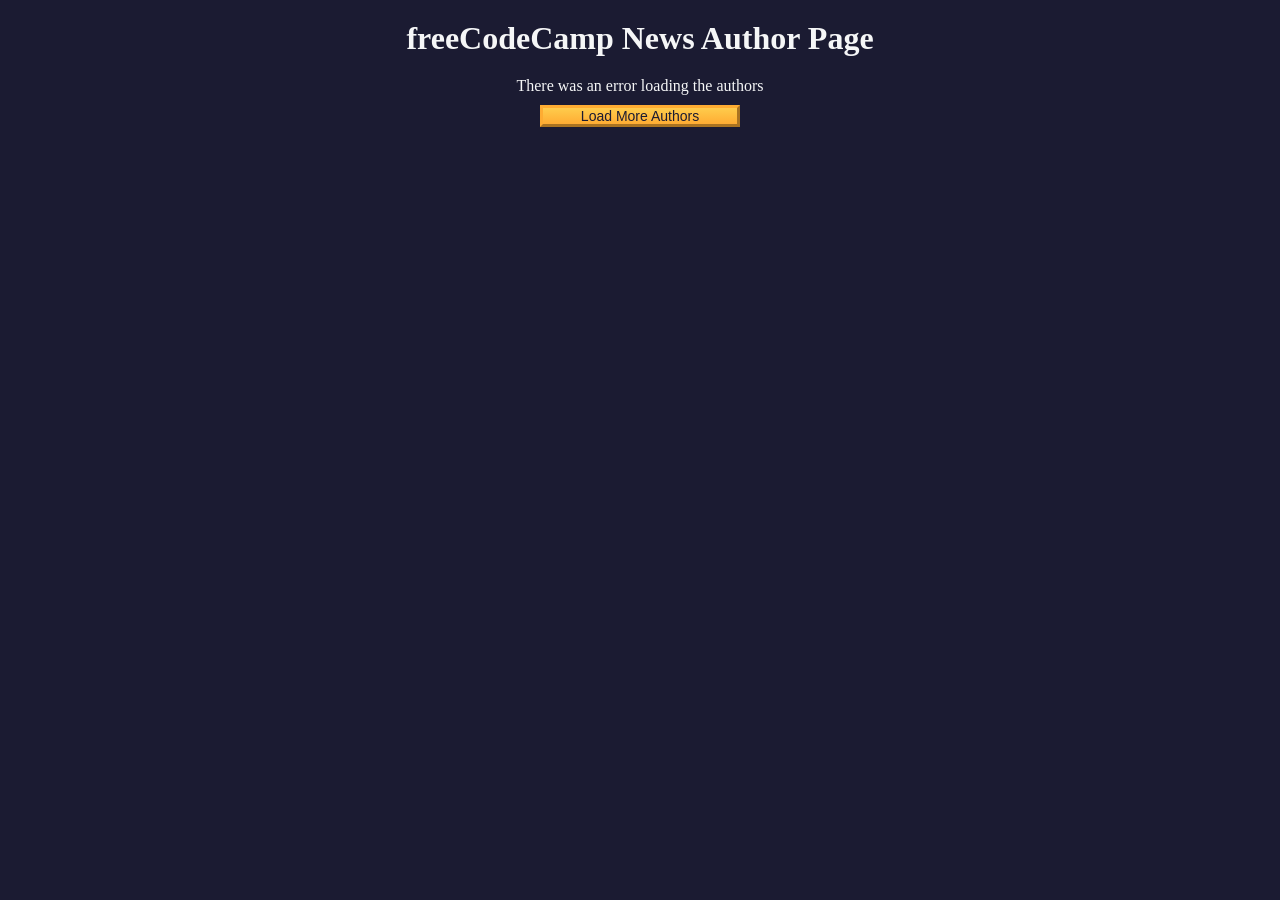
<file: asynchronous/author_page/index.html>
<!DOCTYPE html>
<html lang="en">
  <head>
    <meta charset="UTF-8" />
    <meta http-equiv="X-UA-Compatible" content="IE=edge" />
    <meta name="viewport" content="width=device-width, initial-scale=1.0" />
    <title>freeCodeCamp News Author Page</title>
    <link rel="stylesheet" href="./styles.css" />
  </head>
  <body>
    <h1 class="title">freeCodeCamp News Author Page</h1>

    <main>
      <div id="author-container"></div>
      <button class="btn" id="load-more-btn">Load More Authors</button>
    </main>

    <script src="./script.js"></script>
  </body>
</html>
</file>
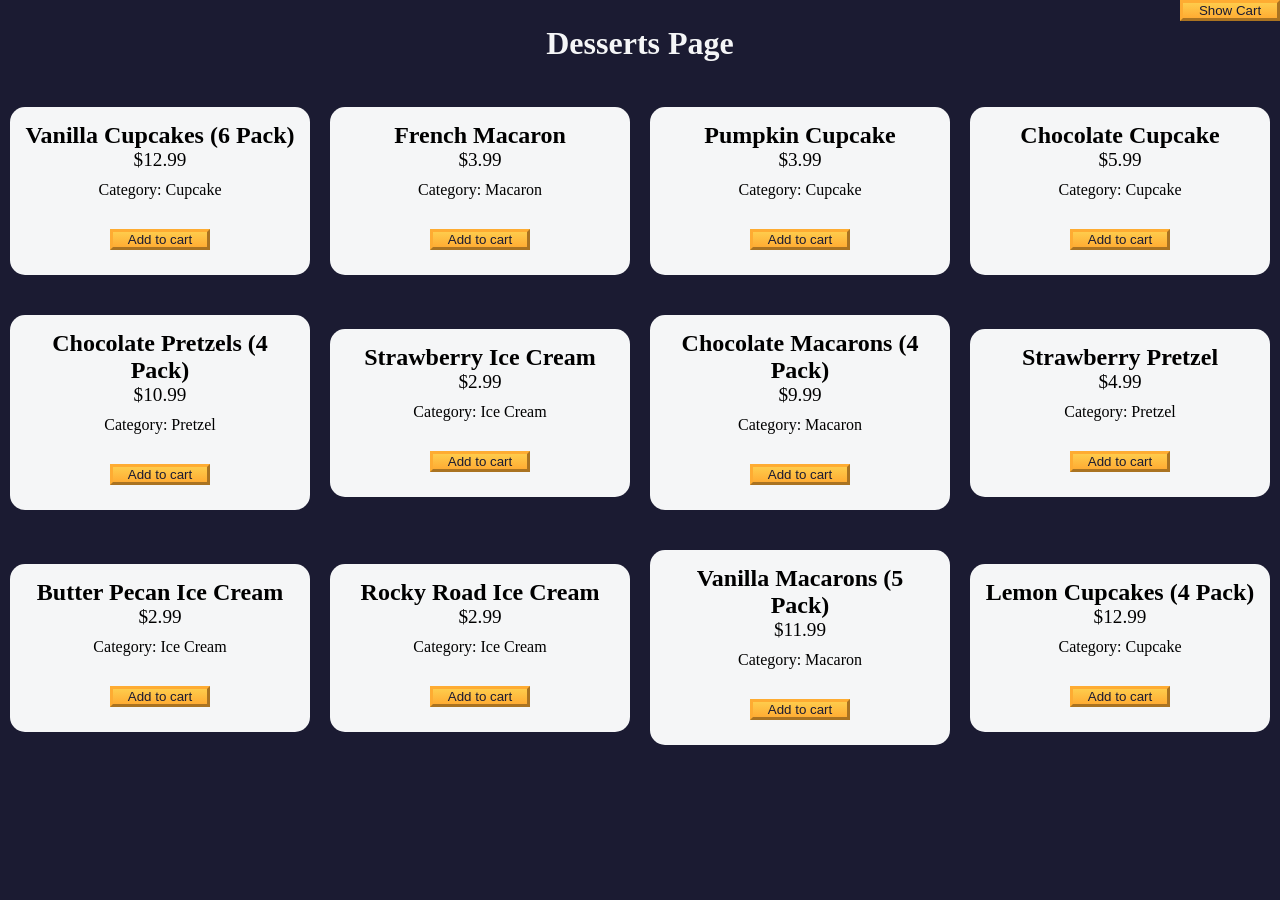
<file: classes/Shopping_Cart/index.html>
<!DOCTYPE html>
<html lang="en">
  <head>
    <meta charset="UTF-8" />
    <meta http-equiv="X-UA-Compatible" content="IE=edge" />
    <meta name="viewport" content="width=device-width, initial-scale=1.0" />
    <title>freeCodeCamp Shopping Cart</title>
    <link rel="stylesheet" href="./styles.css" />
  </head>
  <body>
    <header>
      <h1 class="title">Desserts Page</h1>
    </header>
    <main>
      <button id="cart-btn" type="button" class="btn">
        <span id="show-hide-cart">Show</span> Cart
      </button>
      <div id="cart-container">
        <button class="btn" id="clear-cart-btn">Clear Cart</button>
        <div id="products-container"></div>
        <p>Total number of items: <span id="total-items">0</span></p>
        <p>Subtotal: <span id="subtotal">$0</span></p>
        <p>Taxes: <span id="taxes">$0</span></p>
        <p>Total: <span id="total">$0</span></p>
      </div>
      <div id="dessert-card-container"></div>
    </main>
    <script src="./script.js"></script>
  </body>
</html>
</file>
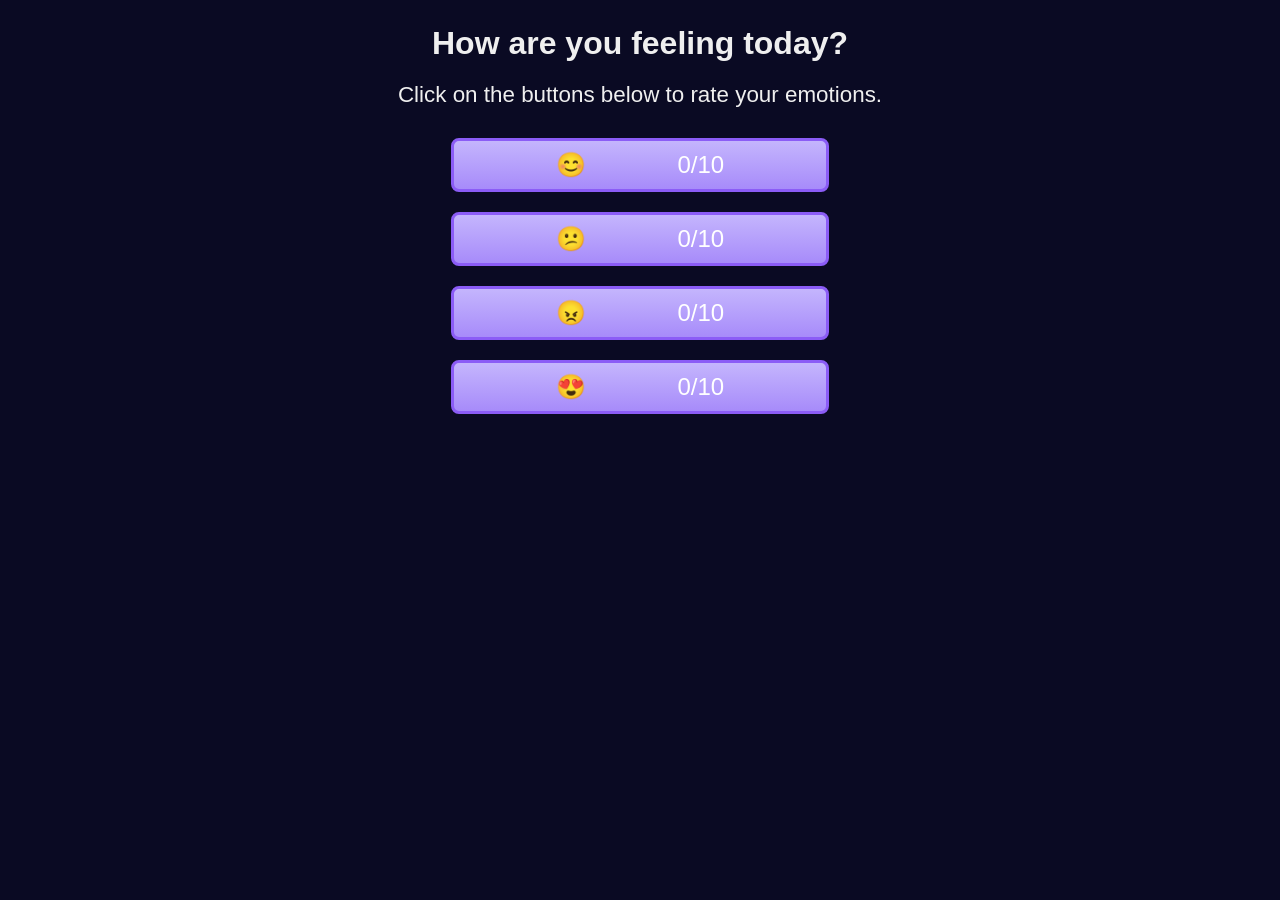
<file: DOM/emoji_reactor/index.html>
<!DOCTYPE html>
<html lang="en">

<head>
  <meta charset="UTF-8" />
  <meta name="viewport" content="width=device-width, initial-scale=1.0" />
  <title>Emoji Reactor</title>
  <link rel="stylesheet" href="./styles.css" />
</head>
<body>
  <main>
    <h1 class="title">How are you feeling today?</h1>
    <p class="description">
      Click on the buttons below to rate your emotions.
    </p>
    <div class="btn-container">
      <button id="happy-btn" class="emoji-btn" aria-label="Happy face emoji">
        <span role="img" aria-hidden="true">😊</span>
        <span class="count">0/10</span>
      </button>
      <button
        id="confused-btn"
        class="emoji-btn"
        aria-label="Confused face emoji"
      >
        <span role="img" aria-hidden="true">😕</span>
        <span class="count">0/10</span>
      </button>
      <button id="sad-btn" class="emoji-btn" aria-label="Angry face emoji">
        <span role="img" aria-hidden="true">😠</span>
        <span class="count">0/10</span>
      </button>
      <button
        id="loving-btn"
        class="emoji-btn"
        aria-label="Loving face emoji"
      >
        <span role="img" aria-hidden="true">😍</span>
        <span class="count">0/10</span>
      </button>
    </div>
  </main>
  <script src="./script.js"></script>
</body>
</html>
</file>
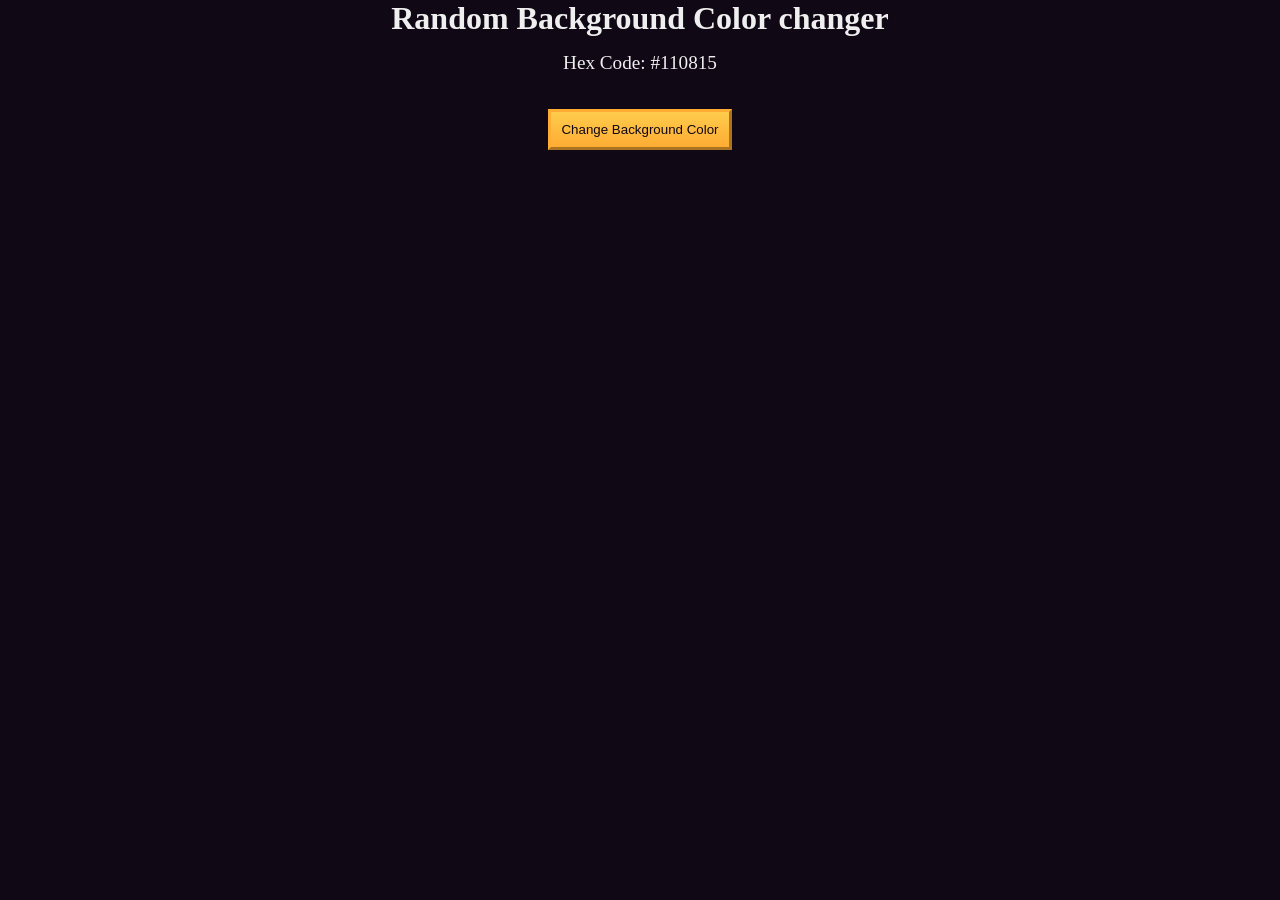
<file: DOM/random_background_color_changer/index.html>
<!DOCTYPE html>
<html lang="en">

<head>
    <meta charset="UTF-8" />
    <meta name="viewport" content="width=device-width, initial-scale=1.0" />
    <title>Debug a random background color changer</title>
    <link rel="stylesheet" href="./styles.css" />
</head>

<body>
    <h1>Random Background Color changer</h1>

    <main>
        <section class="bg-information-container">
            <p>Hex Code: <span id="bg-hex-code">#110815</span></p>
        </section>

        <button class="btn" id="btn">Change Background Color</button>
    </main>
    <script src="./script.js"></script>
</body>

</html>
</file>
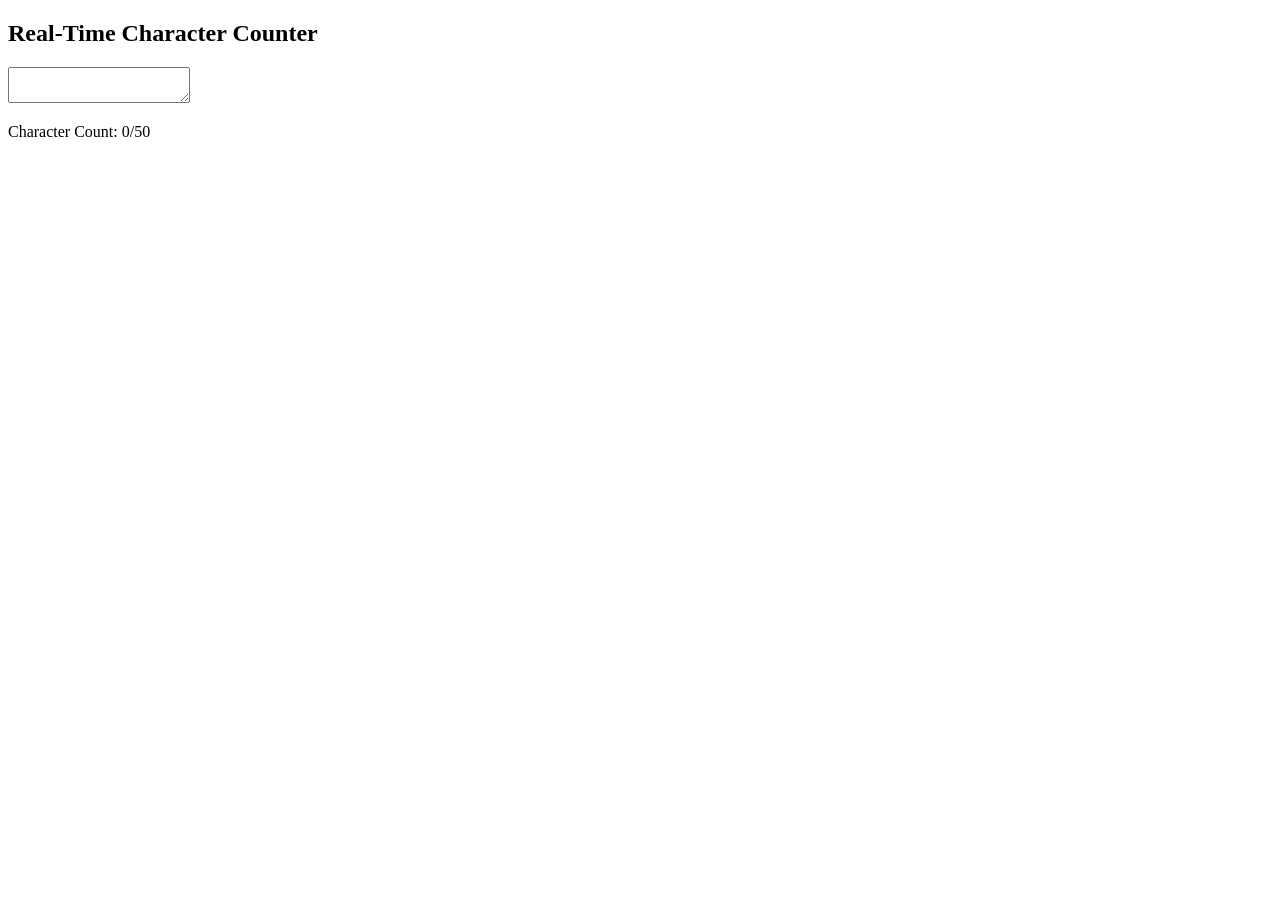
<file: DOM/real_time_word_counter/index.html>
<!DOCTYPE html>
<html lang="en">

<head>
    <meta charset="utf-8">
    <meta name="viewport" content="width=device-width, initial-scale=1.0">
    <title>Real Time Counter</title>
</head>

<body>
    <h2 class="heading">Real-Time Character Counter</h2>
    <textarea id ='text-input'></textarea>
    <p id='char-count'>Character Count: 0/50</p>
</body>
<script src='script.js'></script>

</html>
</file>
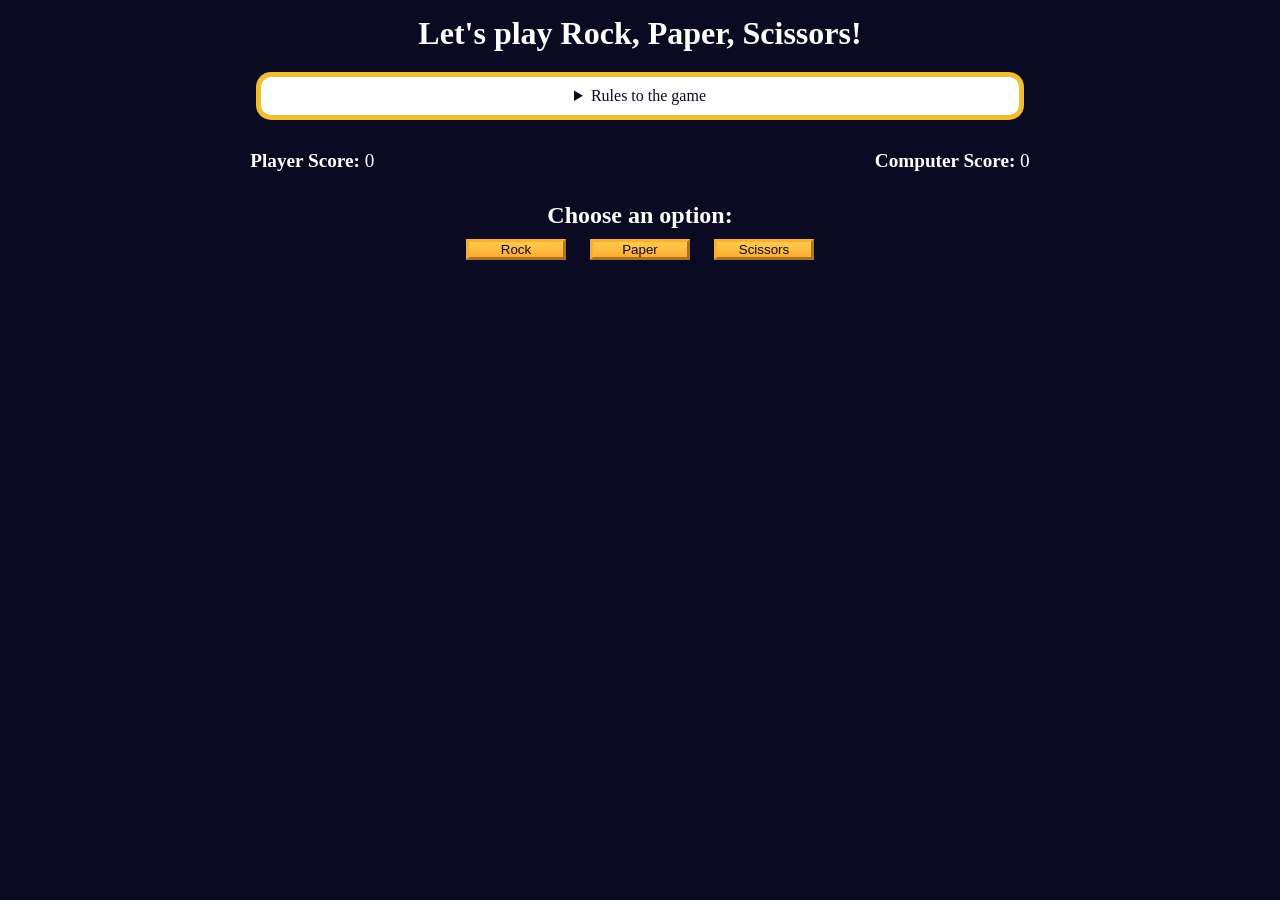
<file: DOM/rock_paper_scissor_game/index.html>
<!DOCTYPE html>
<html lang="en">
  <head>
    <meta charset="UTF-8" />
    <meta name="viewport" content="width=device-width, initial-scale=1.0" />
    <title>Rock, Paper, Scissors game</title>
    <link rel="stylesheet" href="./styles.css" />
  </head>
  <body>
    <h1>Let's play Rock, Paper, Scissors!</h1>
    <main>
      <details class="rules-container">
        <summary>Rules to the game</summary>

        <p>You will be playing against the computer.</p>
        <p>You can choose between Rock, Paper, and Scissors.</p>
        <p>The first one to three points wins.</p>

        <p>Here are the rules to getting a point in the game:</p>
        <ul>
          <li>Rock beats Scissors</li>
          <li>Scissors beats Paper</li>
          <li>Paper beats Rock</li>
        </ul>
        <p>
          If the player and computer choose the same option (e.g., Paper and
          Paper), then no one gets the point.
        </p>
      </details>

      <div class="score-container">
        <strong
          >Player Score: <span class="score" id="player-score">0</span></strong
        >
        <strong
          >Computer Score:
          <span class="score" id="computer-score">0</span></strong
        >
      </div>

      <section class="options-container">
        <h2>Choose an option:</h2>
        <div class="btn-container">
          <button id="rock-btn" class="btn">Rock</button>
          <button id="paper-btn" class="btn">Paper</button>
          <button id="scissors-btn" class="btn">Scissors</button>
        </div>
      </section>

      <div class="results-container">
        <p id="results-msg"></p>
        <p id="winner-msg"></p>
        <button class="btn" id="reset-game-btn">Play again?</button>
      </div>
    </main>
    <script src="./script.js"></script>
  </body>
</html>
</file>
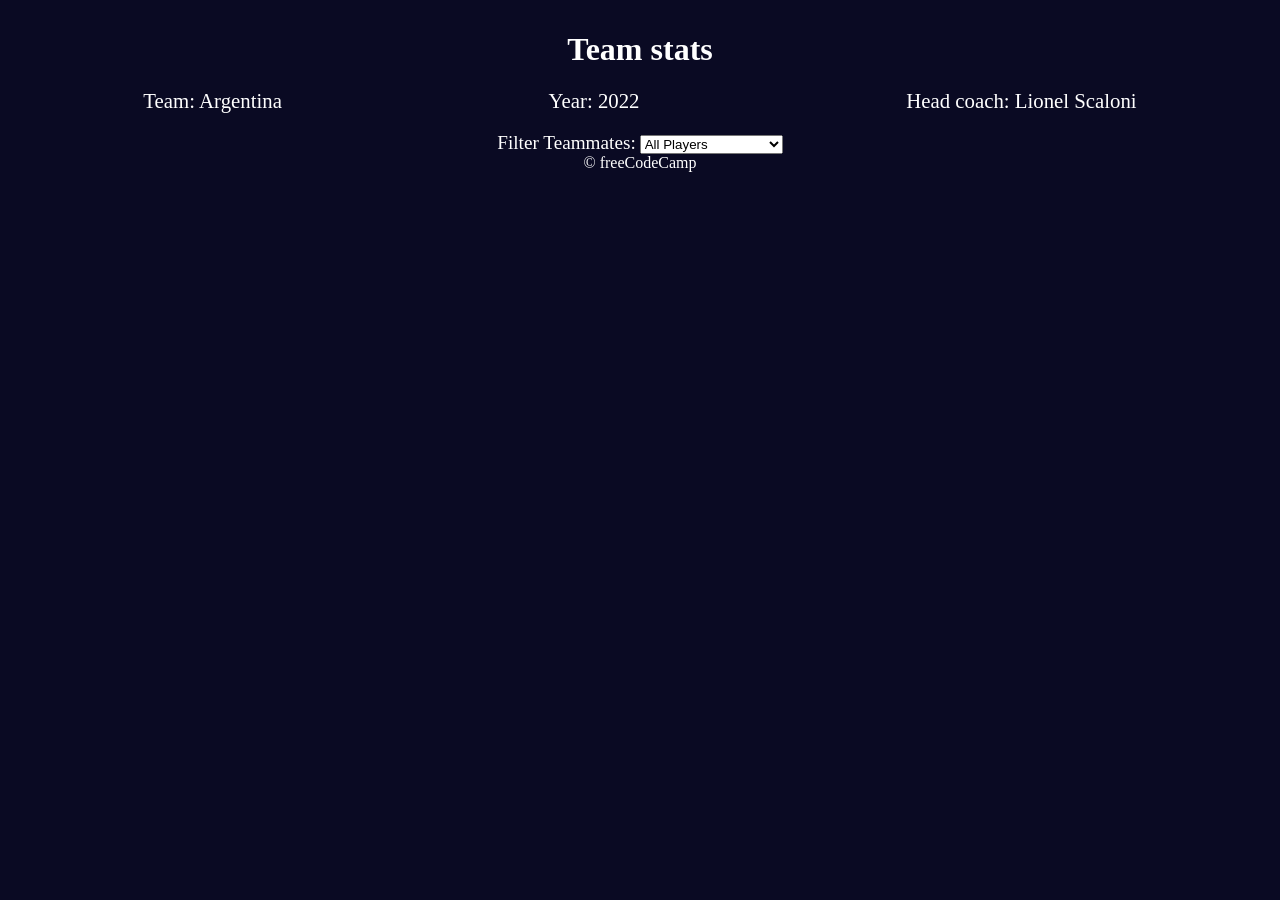
<file: DOM/set_football_team_card/index.html>
<!DOCTYPE html>
<html lang="en">
  <head>
    <meta charset="UTF-8" />
    <meta http-equiv="X-UA-Compatible" content="IE=edge" />
    <meta name="viewport" content="width=device-width, initial-scale=1.0" />
    <title>
      Build a Set of Football Team Cards
    </title>
    <link rel="stylesheet" href="styles.css" />
  </head>
  <body>
    <h1 class="title">Team stats</h1>
    <main>
      <div class="team-stats">
        <p>Team: <span id="team"></span></p>
        <p>Year: <span id="year"></span></p>
        <p>Head coach: <span id="head-coach"></span></p>
      </div>
      <label class="options-label" for="players">Filter Teammates:</label>
      <select name="players" id="players">
        <option value="all">All Players</option>
        <option value="forward">Position Forward</option>
        <option value="midfielder">Position Midfielder</option>
        <option value="defender">Position Defender</option>
        <option value="goalkeeper">Position Goalkeeper</option>
      </select>
      <div class="cards" id="player-cards"></div>
    </main>
    <footer>&copy; freeCodeCamp</footer>
    <script src="./script.js"></script>
  </body>
</html>
</file>
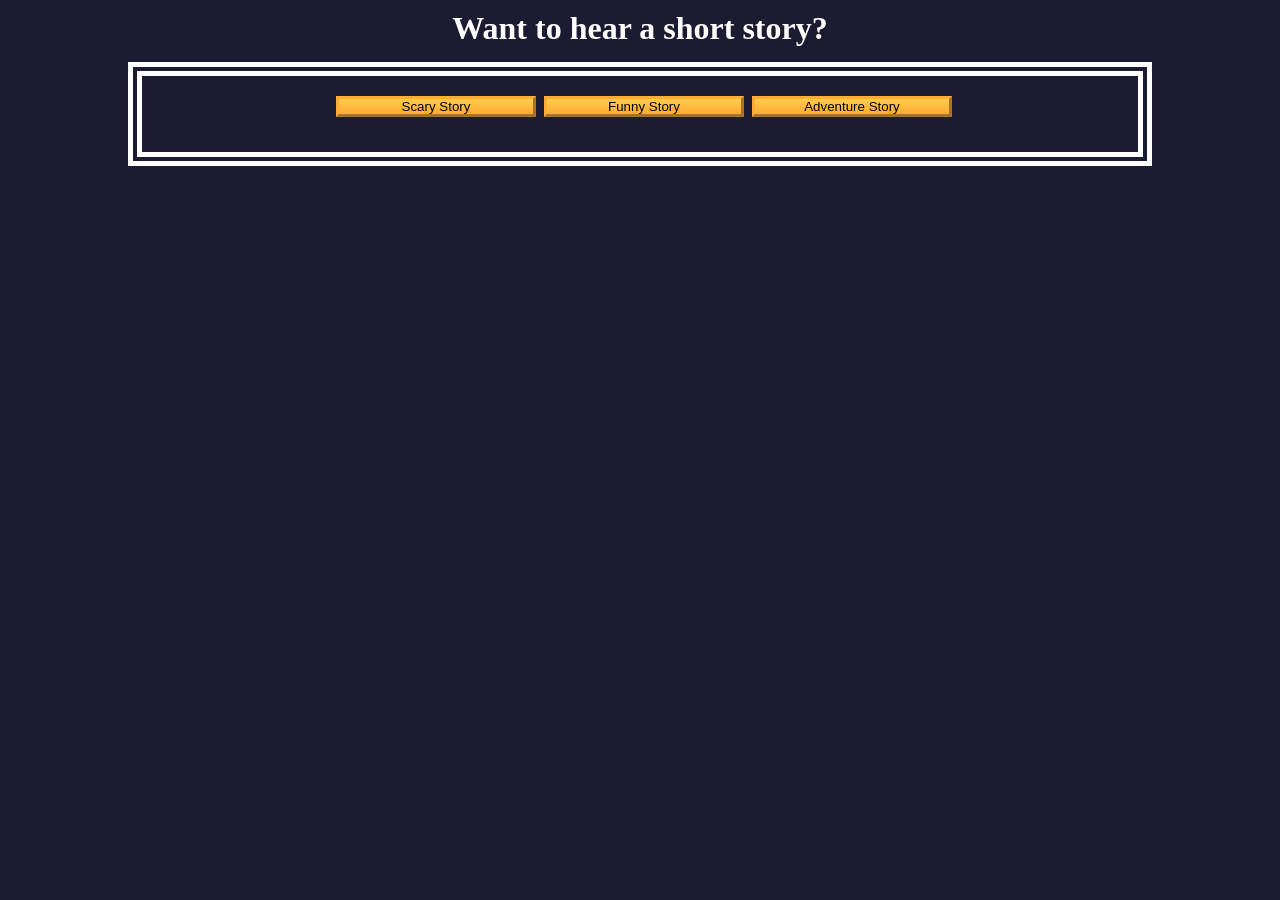
<file: DOM/story_telling_app/index.html>
<!DOCTYPE html>
<html lang="en">
  <head>
    <meta charset="UTF-8" />
    <meta name="viewport" content="width=device-width, initial-scale=1.0" />
    <title>Storytelling App</title>
    <link rel="stylesheet" href="./styles.css" />
  </head>

  <body>
    <h1>Want to hear a short story?</h1>

    <main class="story-container">
      <div class="btn-container">
        <button class="btn" id="scary-btn">Scary Story</button>
        <button class="btn" id="funny-btn">Funny Story</button>
        <button class="btn" id="adventure-btn">Adventure Story</button>
      </div>
      <p id="result"></p>
    </main>
    <script src="./script.js"></script>
  </body>
</html>
</file>
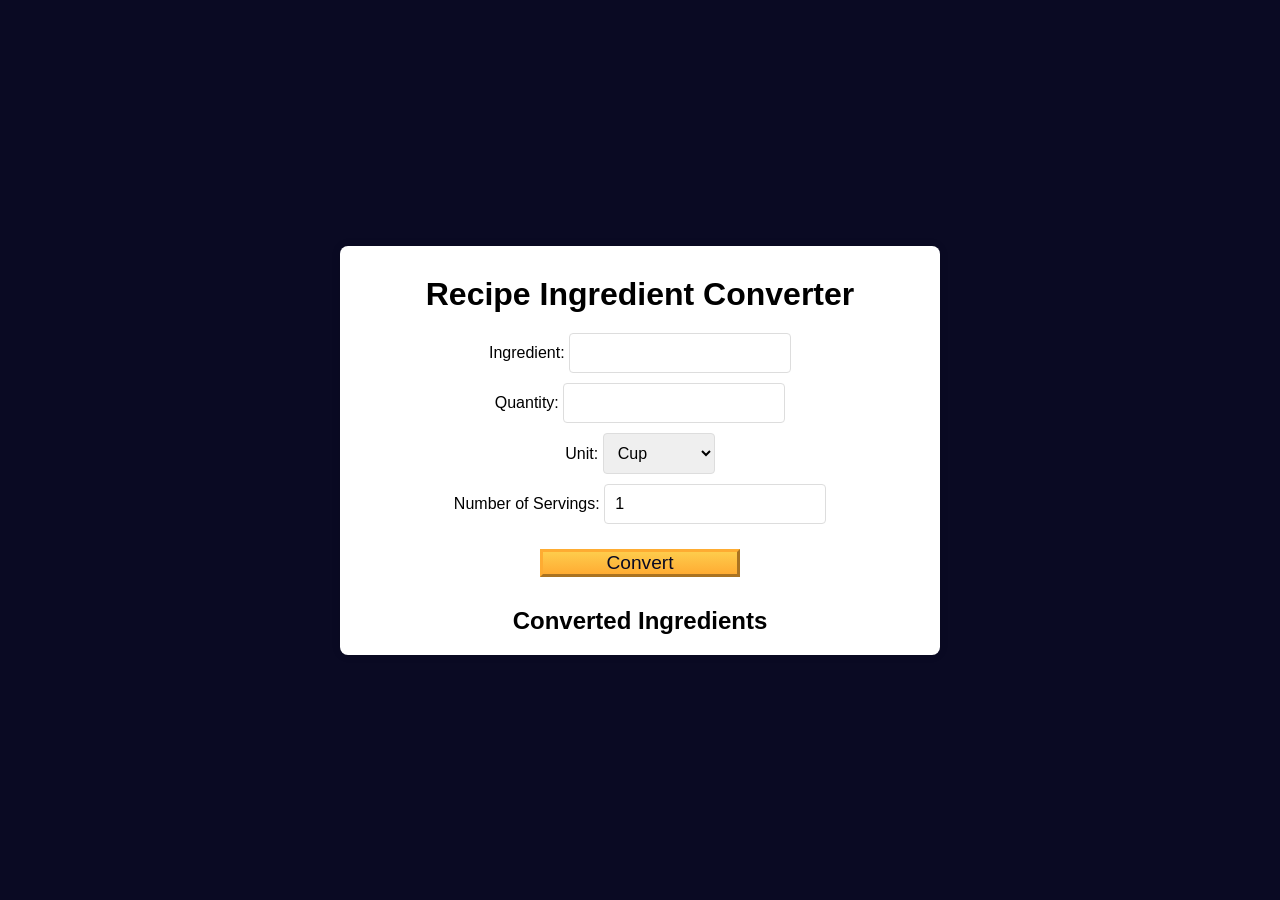
<file: functional_programming/recipe_ingredient_converter/index.html>
<!DOCTYPE html>
<html lang="en">
  <head>
    <meta charset="UTF-8" />
    <meta name="viewport" content="width=device-width, initial-scale=1.0" />
    <title>Recipe Ingredient Converter</title>
    <link rel="stylesheet" href="styles.css" />
  </head>
  <body>
    <main class="container">
      <h1>Recipe Ingredient Converter</h1>
      <form id="recipe-form">
        <div class="input-container">
          <label for="ingredient">Ingredient:</label>
          <input type="text" id="ingredient" required />
        </div>

        <div class="input-container">
          <label for="quantity">Quantity:</label>
          <input type="number" id="quantity" step="any" required />
        </div>

        <div class="input-container">
          <label for="unit">Unit:</label>
          <select id="unit">
            <option value="cup">Cup</option>
            <option value="gram">Gram</option>
            <option value="ounce">Ounce</option>
            <option value="teaspoon">Teaspoon</option>
          </select>
        </div>
        <div class="input-container">
          <label for="servings">Number of Servings:</label>
          <input type="number" id="servings" step="any" value="1" />
        </div>
        <button type="submit">Convert</button>
      </form>

      <section>
        <h2>Converted Ingredients</h2>
        <ul id="result-list"></ul>
      </section>
    </main>
    <script src="script.js"></script>
  </body>
</html>
</file>
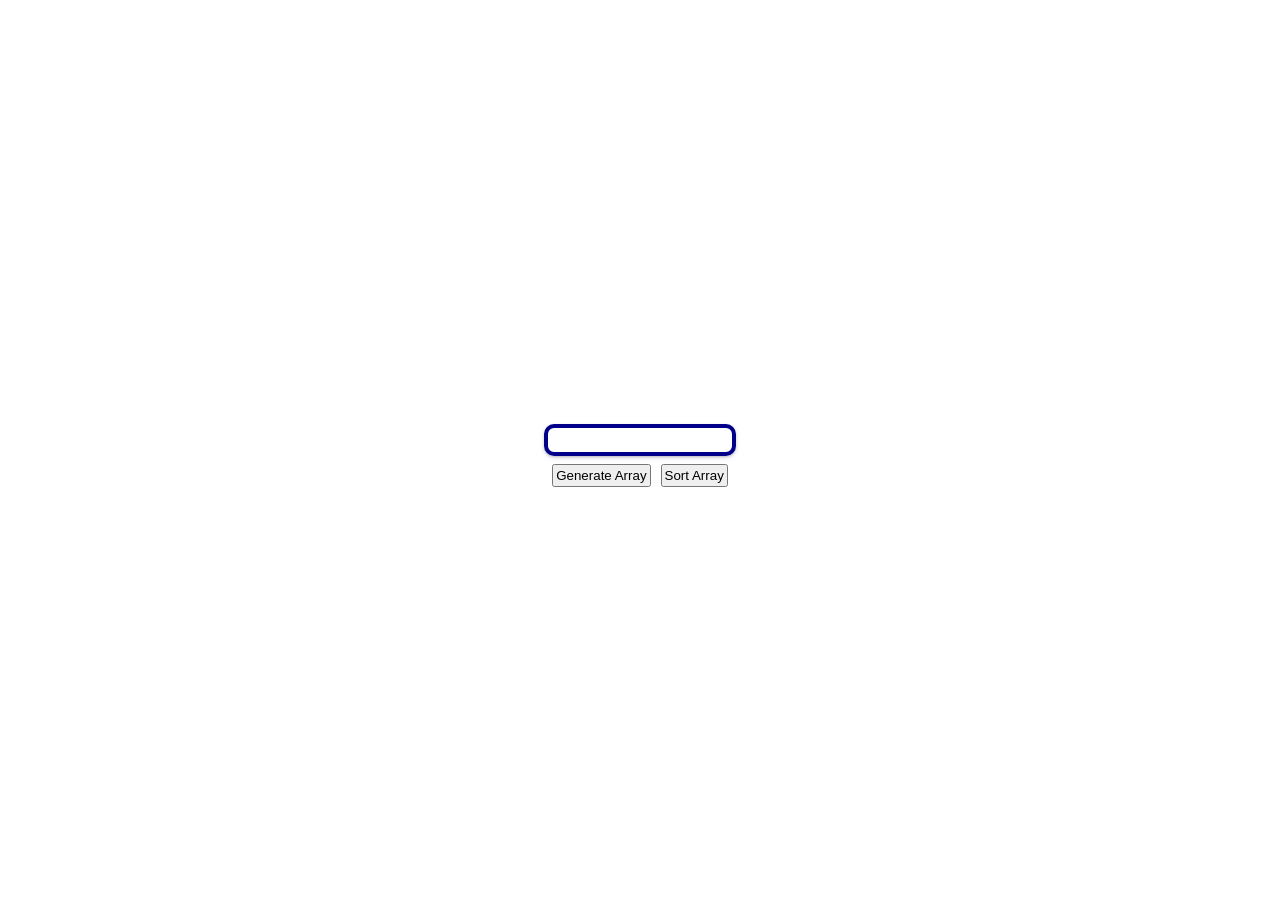
<file: functional_programming/sorting_visualizer/index.html>
<!DOCTYPE html>
<html lang="en">

<head>
    <meta charset="UTF-8">
    <meta name="viewport" content="width=device-width, initial-scale=1.0">
    <meta http-equiv="X-UA-Compatible" content="ie=edge">
    <title>Sorting Visualizer</title>
    <link rel="stylesheet" href="styles.css">
</head>

<body>
    <main>
        <div id="array-container">
            <div id="starting-array"></div>
        </div>
        <div id="btn-container">
            <button id="generate-btn" type="button">Generate Array</button>
            <button id="sort-btn" type="button">Sort Array</button>
        </div>
    </main>
    <script src="script.js"></script>
</body>

</html>
</file>
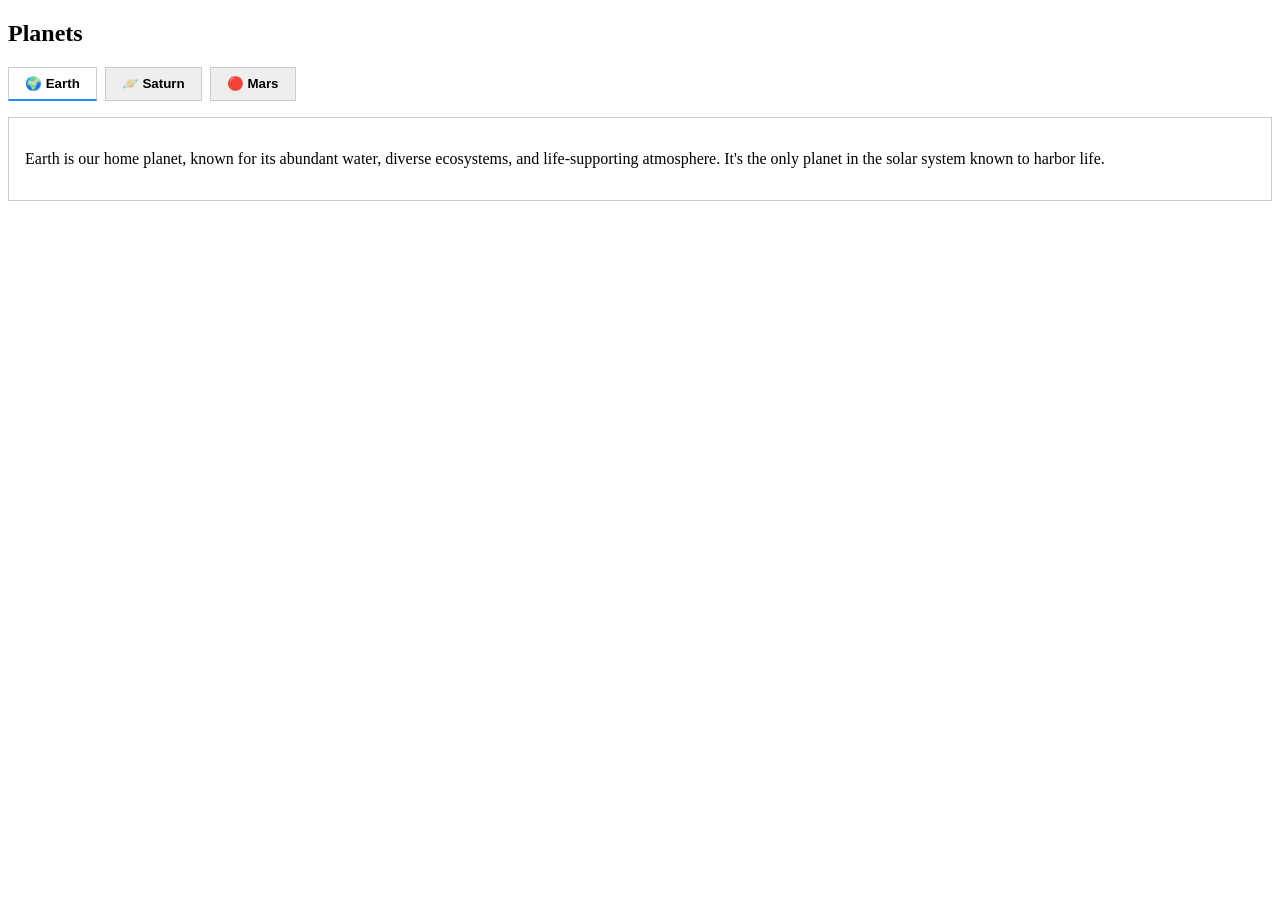
<file: javascript_and_accessibility/planet_tablist/index.html>
<!DOCTYPE html>
<html lang="en">
  <head>
    <meta charset="UTF-8" />
    <meta name="viewport" content="width=device-width, initial-scale=1.0" />
    <title>Planets Facts</title>
    <link rel="stylesheet" href="./styles.css" />
  </head>
  <body>
    <div class="tabs">
      <h2 id="tabs-title">Planets</h2>
      <div role="tablist" aria-labelledby="tabs-title">
        <button role="tab" aria-controls="panel-earth" aria-selected="true" id="tab-earth">🌍 Earth</button>
        <button role="tab" aria-controls="panel-saturn" aria-selected="false" id="tab-saturn">🪐 Saturn</button>
        <button role="tab" aria-controls="panel-mars" aria-selected="false" id="tab-mars">🔴 Mars</button>
      </div>

      <div id="panel-earth" role="tabpanel" aria-labelledby="tab-earth">
        <p>
          Earth is our home planet, known for its abundant water, diverse ecosystems, and life-supporting atmosphere. It's the only planet in the solar system known to harbor life.
        </p>
      </div>
      <div id="panel-saturn" role="tabpanel" aria-labelledby="tab-saturn" hidden>
        <p>
          Saturn is famous for its beautiful and extensive ring system made of ice and rock particles. It's a gas giant with dozens of moons orbiting it.
        </p>
      </div>
      <div id="panel-mars" role="tabpanel" aria-labelledby="tab-mars" hidden>
        <p>
          Mars, the red planet, is a rocky world with the tallest volcano and deepest canyon in the solar system. It's a key focus for exploration in the search for past or present life.
        </p>
      </div>
    </div>

    <script src="./script.js"></script>
  </body>
</html>
</file>
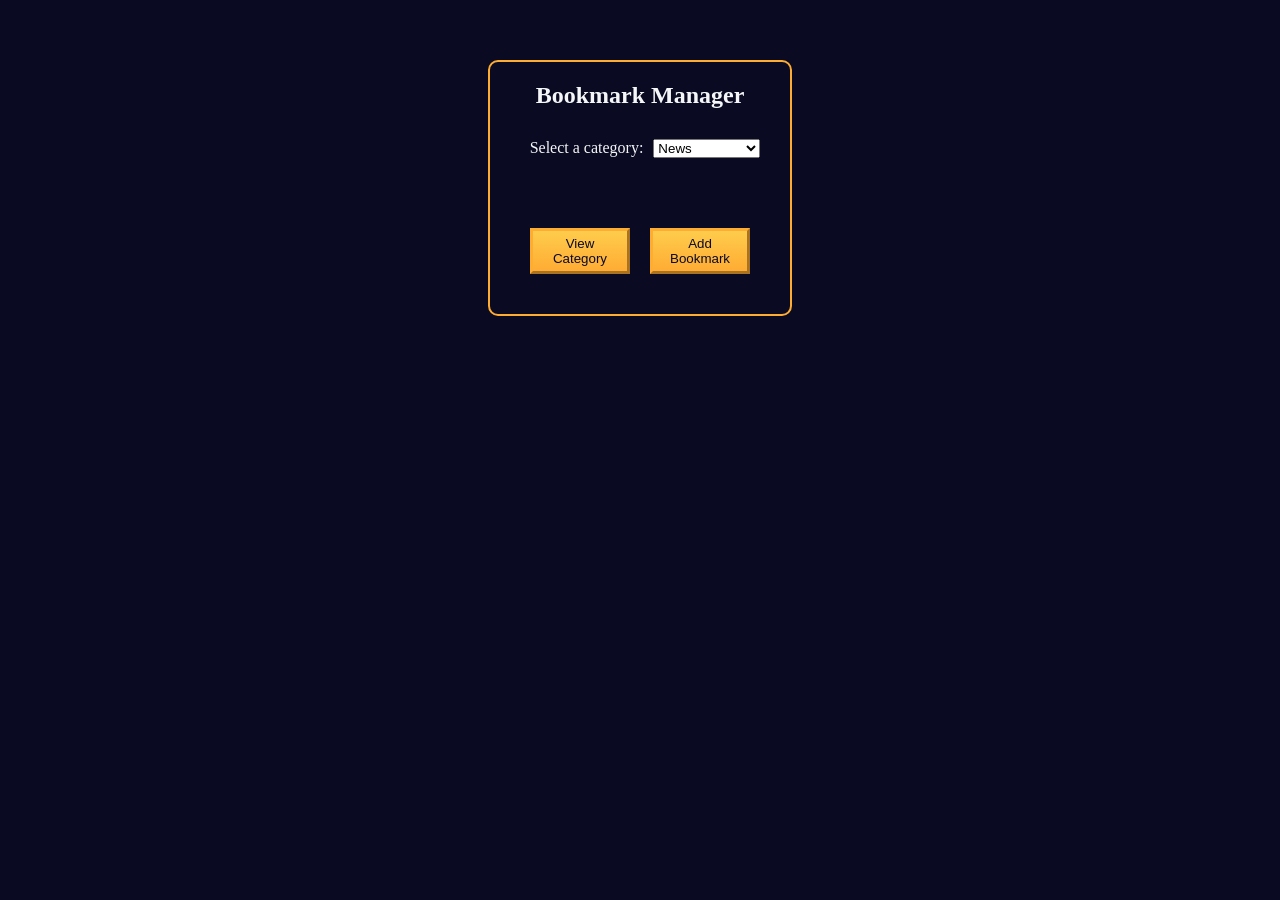
<file: local_storage/bookmark_manger/index.html>
<!DOCTYPE html>
<html lang="en">

<head>
    <meta charset="utf-8">
    <meta name="viewport" content="width=device-width, initial-scale=0.0">
    <title>Bookmark Manager</title>
    <link rel="stylesheet" href="styles.css">
</head>

<body>
    <main>
        <section id="main-section">
            <h1>Bookmark Manager</h1>
            <div id="dropdown">
                <label for="category-dropdown">Select a category:</label>
                <select id="category-dropdown" name="options">
                    <option value="news" selected>News</option>
                    <option value="entertainment">Entertainment</option>
                    <option value="work">Work</option>
                    <option value="miscellaneous">Miscellaneous</option>
                </select>
            </div>
            <div id="buttons">
                <button type="button" id="view-category-button">View Category</button>
                <button type="button" id="add-bookmark-button">Add Bookmark</button>
            </div>
        </section>

        <section id="form-section" class="hidden">
            <form>
                <h2 class="category-name"></h2>
                <div>
                    <label for="name">Name:</label>
                    <input type="text" id="name">
                </div>
                <div>
                    <label for="url">URL:</label>
                    <input type="text" id="url">
                </div>
                <div>
                    <button type="button" id="close-form-button">Go Back</button>
                    <button type="button" id="add-bookmark-button-form">Add Bookmark</button>
                </div>
            </form>
        </section>

        <section id="bookmark-list-section" class="hidden">
            <h2 class="category-name"></h2>
            <div id="category-list">
            </div>
            <div>
                <button type="button" id="close-list-button">Go Back</button>
                <button type="button" id="delete-bookmark-button">Delete Bookmark</button>
            </div>
        </section>

    </main>
    <script src="script.js"></script>
</body>

</html>
</file>
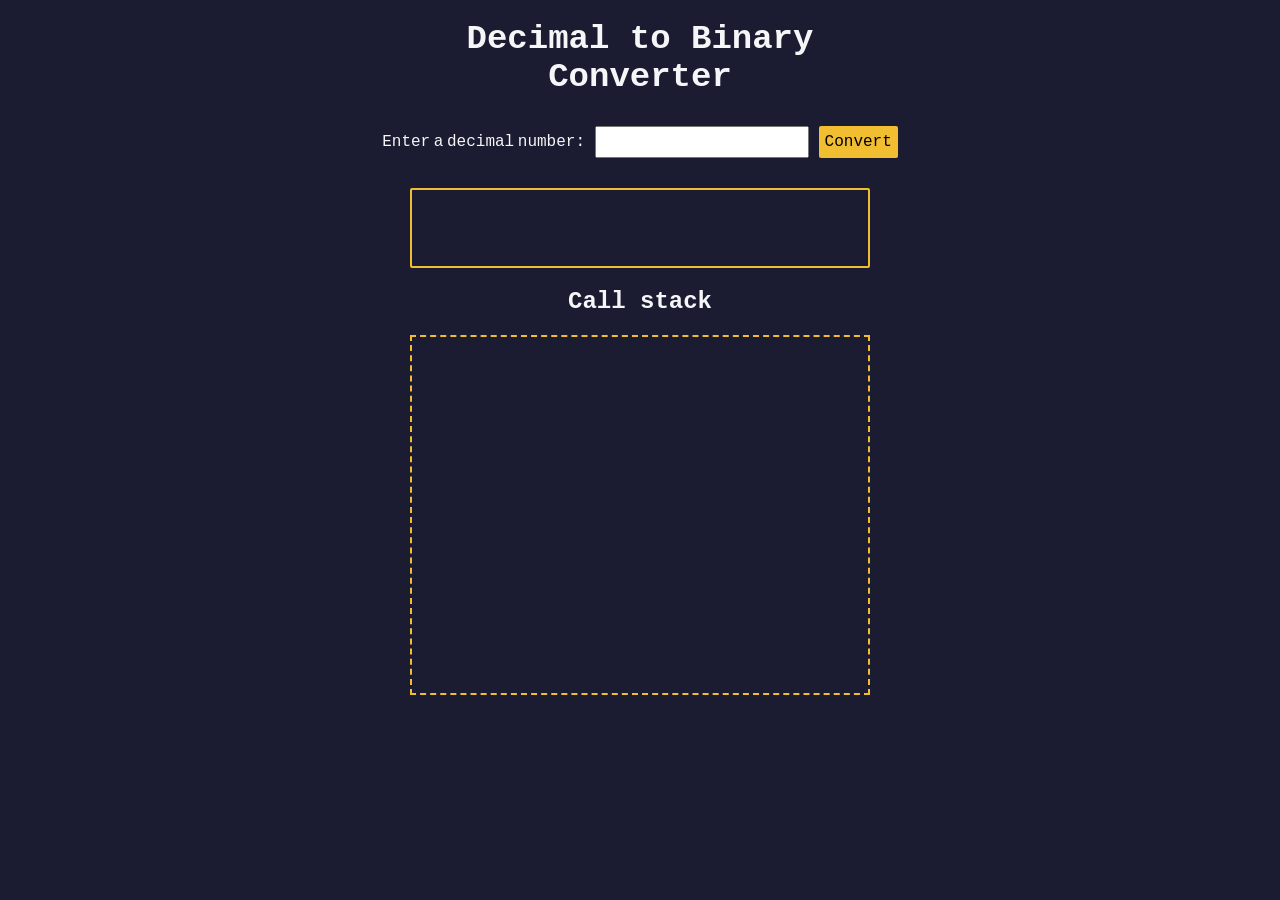
<file: recursion/decimal_to_binary_converter/index.html>
<!DOCTYPE html>
<html lang="en">
  <head>
    <meta charset="UTF-8" />
    <meta http-equiv="X-UA-Compatible" content="IE=edge" />
    <meta name="viewport" content="width=device-width, initial-scale=1.0" />
    <title>Decimal to Binary Converter</title>
    <link rel="stylesheet" href="styles.css" />
  </head>
  <body>
    <h1>
      Decimal to Binary <br />
      Converter
    </h1>
    <section class="input-container">
      <label for="number-input">Enter a decimal number:</label>
      <input
        value=""
        type="number"
        name="decimal number input"
        id="number-input"
        class="number-input"
      />
      <button class="convert-btn" id="convert-btn">Convert</button>
    </section>
    <section class="output-container">
      <output id="result" for="number-input"></output>
      <h2>Call stack</h2>
      <div id="animation-container"></div>
    </section>
    <script src="script.js"></script>
  </body>
</html>
</file>
<file: asynchronous/author_page/styles.css>
* {
  margin: 0;
  padding: 0;
  box-sizing: border-box;
}

:root {
  --main-bg-color: #1b1b32;
  --light-grey: #f5f6f7;
  --dark-purple: #5a01a7;
  --golden-yellow: #feac32;
}

body {
  background-color: var(--main-bg-color);
  text-align: center;
}

.title {
  color: var(--light-grey);
  margin: 20px 0;
}

#author-container {
  display: flex;
  flex-wrap: wrap;
  justify-content: center;
}

.user-card {
  border-radius: 15px;
  width: 300px;
  height: 350px;
  background-color: var(--light-grey);
  margin: 20px;
}

.user-img {
  width: 150px;
  height: 150px;
  object-fit: cover;
}

.purple-divider {
  background-color: var(--dark-purple);
  width: 100%;
  height: 15px;
}

.author-name {
  margin: 10px;
}

.bio {
  margin: 20px;
}

.error-msg {
  color: var(--light-grey);
}

.btn {
  cursor: pointer;
  width: 200px;
  margin: 10px;
  color: var(--main-bg-color);
  font-size: 14px;
  background-color: var(--golden-yellow);
  background-image: linear-gradient(#fecc4c, #ffac33);
  border-color: var(--golden-yellow);
  border-width: 3px;
}
</file>
<file: classes/Shopping_Cart/styles.css>
*,
*::before,
*::after {
  margin: 0;
  padding: 0;
  box-sizing: border-box;
}

:root {
  --dark-grey: #1b1b32;
  --light-grey: #f5f6f7;
  --black: #000;
  --white: #fff;
  --grey: #3b3b4f;
  --golden-yellow: #fecc4c;
  --yellow: #ffcc4c;
  --gold: #feac32;
  --orange: #ffac33;
  --dark-orange: #f89808;
}

body {
  background-color: var(--dark-grey);
}

.title {
  color: var(--light-grey);
  text-align: center;
  margin: 25px 0;
}

#dessert-card-container {
  display: flex;
  flex-direction: column;
  flex-wrap: wrap;
  align-items: center;
}

.dessert-card {
  background-color: var(--light-grey);
  padding: 15px;
  text-align: center;
  border-radius: 15px;
  margin: 20px 10px;
}

.dessert-price {
  font-size: 1.2rem;
}

.btn {
  display: block;
  cursor: pointer;
  width: 100px;
  color: var(--dark-grey);
  background-color: var(--gold);
  background-image: linear-gradient(var(--golden-yellow), var(--orange));
  border-color: var(--gold);
  border-width: 3px;
}

.btn:hover {
  background-image: linear-gradient(var(--yellow), var(--dark-orange));
}

#cart-btn {
  position: absolute;
  top: 0;
  right: 0;
}

.add-to-cart-btn {
  margin: 30px auto 10px;
}

#cart-container {
  display: none;
  position: absolute;
  top: 60px;
  right: 0;
  background-color: var(--light-grey);
  width: 200px;
  height: 400px;
  border: 8px double var(--black);
  border-radius: 15px;
  text-align: center;
  font-size: 1.2rem;
  overflow-y: scroll;
}

.product {
  margin: 25px 0;
}

.product-count {
  display: inline-block;
  margin-right: 10px;
}

.product-category {
  margin: 10px 0;
}

@media (min-width: 768px) {
  #dessert-card-container {
    flex-direction: row;
  }

  .dessert-card {
    flex: 1 0 21%;
  }

  #cart-container {
    width: 300px;
  }
}
</file>
<file: DOM/emoji_reactor/styles.css>
*,
*::before,
*::after {
  box-sizing: border-box;
  margin: 0;
  padding: 0;
}

:root {
  --light-grey: #efefef;
  --white: #ffffff;
  --very-dark-blue: #0a0a23;
  --light-purple: #a78bfa;
  --very-light-purple: #c4b5fd;
  --purple: #8b5cf6;
}

body {
  background-color: var(--very-dark-blue);
  color: var(--light-grey);
  font-family: sans-serif;
}

main {
  text-align: center;
  padding: 10px;
}

.btn-container,
button {
  display: flex;
  justify-content: space-evenly;
  align-items: center;
}

.btn-container {
  flex-direction: column;
}

.emoji-btn {
  width: 70%;
  cursor: pointer;
  color: var(--white);
  background-color: var(--light-purple);
  background-image: linear-gradient(
    to bottom,
    var(--very-light-purple),
    var(--light-purple)
  );
  border: 3px solid var(--purple);
  border-radius: 8px;
  padding: 10px;
  font-size: 1.5rem;
  margin: 10px 0;
  transition: background-color 0.3s ease, transform 0.2s ease;
}

@media (min-width: 768px) {
  .emoji-btn {
    width: 30%;
  }
}

.emoji-btn:hover {
  background-color: var(--purple);
  background-image: none;
}

.title {
  margin-top: 15px;
  font-size: 2rem;
}

.description {
  font-size: 1.4rem;
  margin: 20px 0;
}
</file>
<file: DOM/random_background_color_changer/styles.css>
*,
*::before,
*::after {
    margin: 0;
    padding: 0;
    box-sizing: border-box;
}

:root {
    --yellow: #f1be32;
    --golden-yellow: #feac32;
    --dark-purple: #110815;
    --light-grey: #efefef;
}

body {
    background-color: var(--dark-purple);
    color: var(--light-grey);
    text-align: center;
}

.bg-information-container {
    margin: 15px 0 25px;
    font-size: 1.2rem;
}

.btn {
    cursor: pointer;
    padding: 10px;
    margin: 10px;
    color: var(--dark-purple);
    background-color: var(--golden-yellow);
    background-image: linear-gradient(#fecc4c, #ffac33);
    border-color: var(--golden-yellow);
    border-width: 3px;
}

.btn:hover {
    background-image: linear-gradient(#ffcc4c, #f89808);
}
</file>
<file: DOM/rock_paper_scissor_game/styles.css>
*,
*::before,
*::after {
  margin: 0;
  padding: 0;
  box-sizing: border-box;
}

:root {
  --very-dark-blue: #0a0a23;
  --white: #ffffff;
  --yellow: #f1be32;
  --golden-yellow: #feac32;
}

body {
  background-color: var(--very-dark-blue);
  text-align: center;
  color: var(--white);
}

h1 {
  margin: 15px 0 20px;
}

.btn {
  cursor: pointer;
  width: 100px;
  margin: 10px;
  color: var(--very-dark-blue);
  background-color: var(--golden-yellow);
  background-image: linear-gradient(#fecc4c, #ffac33);
  border-color: var(--golden-yellow);
  border-width: 3px;
}

.btn:hover {
  background-image: linear-gradient(#ffcc4c, #f89808);
}

.rules-container {
  padding: 10px 0;
  margin: auto;
  border-radius: 15px;
  border: 5px solid var(--yellow);
  background-color: var(--white);
  color: var(--very-dark-blue);
}

.rules-container ul {
  list-style-type: none;
}

.rules-container p {
  margin: 10px 0;
}

@media (min-width: 760px) {
  .rules-container {
    width: 60%;
  }
}

.score-container {
  display: flex;
  justify-content: space-around;
  margin: 30px 0;
  font-size: 1.2rem;
}

.score {
  font-weight: 500;
}

.results-container {
  font-size: 1.3rem;
  margin: 15px 0;
}

#winner-msg {
  margin-top: 25px;
}

#reset-game-btn {
  display: none;
  margin: 20px auto;
}
</file>
<file: DOM/set_football_team_card/styles.css>
*,
*::before,
*::after {
  box-sizing: border-box;
  margin: 0;
  padding: 0;
}

:root {
  --dark-grey: #0a0a23;
  --light-grey: #f5f6f7;
  --white: #ffffff;
  --black: #000;
}

body {
  background-color: var(--dark-grey);
  text-align: center;
  padding: 10px;
}

.title,
.options-label,
.team-stats,
footer {
  color: var(--white);
}

.title {
  margin: 1.3rem 0;
}

.team-stats {
  display: flex;
  justify-content: space-around;
  flex-wrap: wrap;
  font-size: 1.3rem;
  margin: 1.2rem 0;
}

.options-label {
  font-size: 1.2rem;
}

.cards {
  display: flex;
  flex-wrap: wrap;
  justify-content: center;
  align-items: center;
}

.player-card {
  background-color: var(--light-grey);
  padding: 1.3rem;
  margin: 1.2rem;
  width: 300px;
  border-radius: 15px;
}

@media (max-width: 768px) {
  .team-stats {
    flex-direction: column;
  }
}
</file>
<file: DOM/story_telling_app/styles.css>
*,
*::before,
*::after {
  margin: 0;
  padding: 0;
  box-sizing: border-box;
}

:root {
  --dark-grey: #1b1b32;
  --black: #000;
  --white: #fff;
  --golden-yellow: #fecc4c;
  --yellow: #ffcc4c;
  --gold: #feac32;
  --orange: #ffac33;
  --dark-orange: #f89808;
}

body {
  background-color: var(--dark-grey);
  color: var(--white);
}

h1,
#result {
  text-align: center;
}

h1 {
  margin: 10px 0 15px;
}

.story-container {
  margin: auto;
  padding: 10px;
  width: 80%;
  border-style: double;
  border-width: 14px;
  border-color: var(--white);
}

.btn-container {
  display: flex;
  flex-direction: column;
  justify-content: center;
  align-items: center;
}

@media (min-width: 760px) {
  .btn-container {
    flex-direction: row;
  }
}

#result {
  margin-top: 15px;
  font-size: 1.2rem;
  line-height: 30px;
}

.btn {
  cursor: pointer;
  width: 200px;
  margin: 10px 0 10px 0.5rem;
  color: var(--black);
  background-color: var(--gold);
  background-image: linear-gradient(var(--golden-yellow), var(--orange));
  border-color: var(--gold);
  border-width: 3px;
}

.btn:hover {
  background-image: linear-gradient(var(--yellow), var(--dark-orange));
}
</file>
<file: functional_programming/recipe_ingredient_converter/styles.css>
*,
*::before,
*::after {
  margin: 0;
  padding: 0;
  box-sizing: border-box;
}

:root {
  --dark-grey: #0a0a23;
  --white: #fff;
  --light-grey: #ddd;
  --golden-yellow: #fecc4c;
  --yellow: #ffcc4c;
  --gold: #feac32;
  --orange: #ffac33;
  --dark-orange: #f89808;
}

body {
  font-family: Arial, sans-serif;
  background-color: var(--dark-grey);
  display: flex;
  justify-content: center;
  align-items: center;
  height: 100vh;
}

h1 {
  margin: 10px 0 15px;
}

.container {
  text-align: center;
  background: var(--white);
  padding: 20px;
  border-radius: 8px;
  box-shadow: 0 0 10px rgba(0, 0, 0, 0.1);
  width: 100%;
  max-width: 600px;
}

input,
select {
  padding: 10px;
  font-size: 16px;
  margin: 5px 0;
  border: 1px solid var(--light-grey);
  border-radius: 4px;
}

button {
  font-size: 1.2rem;
  cursor: pointer;
  width: 200px;
  margin: 20px 0 30px;
  color: var(--dark-grey);
  background-color: var(--gold);
  background-image: linear-gradient(var(--golden-yellow), var(--orange));
  border-color: var(--gold);
  border-width: 3px;
}

button:hover {
  background-image: linear-gradient(var(--yellow), var(--dark-orange));
}

ul {
  list-style-type: none;
  padding: 0;
}

li {
  padding: 10px;
  border-bottom: 1px solid var(--light-grey);
  display: flex;
  justify-content: space-between;
}
</file>
<file: functional_programming/sorting_visualizer/styles.css>
* {
    box-sizing: border-box;
}

main {
    height: 100vh;
    display: flex;
    justify-content: center;
    flex-direction: column;
    align-items: center;
}

#array-container {
    max-height: 95vh;
    display: flex;
    flex-direction: column;
    flex-wrap: wrap;
    gap: 2px;

}

#array-container>div {
    min-width: 8rem;
    height: 2rem;
    box-shadow: rgba(50, 50, 93, 0.25) 0px 2px 5px -1px, rgba(0, 0, 0, 0.3) 0px 1px 3px -1px;
    border-radius: 10px;
    margin-bottom: 0.2rem;
    border: 2px solid darkgray;
    display: flex;
    justify-content: space-evenly;
    align-items: center;
}

#starting-array {
    border: 4px solid darkblue !important;
}

#btn-container {
    display: flex;
    justify-content: space-around;
}

button {
    padding: 2px;
    margin: 5px;
}

span {
    border-radius: 2px;
    padding: 0.5px;
    margin: 0
}

@media (min-width: 430px) {
  #array-container>div {
    min-width: 12rem;    
  }
  span {
    padding: 1px;
    margin: 1px;
  }
}
</file>
<file: javascript_and_accessibility/planet_tablist/styles.css>
.tabs [role="tablist"] {
  display: flex;
  gap: 0.5rem;
  margin-bottom: 1rem;
}

[role="tab"] {
  padding: 0.5rem 1rem;
  background: #eee;
  border: 1px solid #ccc;
  cursor: pointer;
  font-weight: bold;
}

[role="tab"][aria-selected="true"] {
  background: #fff;
  border-bottom: 2px solid dodgerblue;
}

[role="tabpanel"] {
  border: 1px solid #ccc;
  padding: 1rem;
}
</file>
<file: local_storage/bookmark_manger/styles.css>
:root {
  --light-grey: #f5f6f7;
  --dark-grey: #0a0a23;
  --yellow: #f1be32;
  --golden-yellow: #feac32;
}

*,
*::before,
*::after {
  margin: 0;
  padding: 0;
  box-sizing: border-box;
}

main {
  display: flex;
  justify-content: center;
}

body {
  background-color: var(--dark-grey);
}

.hidden {
  display: none;
}

section {
  display: flex;
  flex-direction: column;
  justify-content: center;
}

select,
input,
label {
  margin-left: 10px;
}

div {
  padding: 30px;
  display: flex;
  justify-content: center;
}

.close-form-button {
  background: none;
  border: none;
  cursor: pointer;
}

h1, h2 {
  margin-top: 20px;
  text-align: center;
}

#category-list {
  text-align: center;
  display: flex;
  flex-direction: column;
  justify-content: flex-start;
  background-color: var(--light-grey);
  align-self: center;
  width: 80%;
  margin-top: 15px;
  border-radius: 10px;
}

#category-list,
h1,
h2,
label {
  color: var(--light-grey);
}

#category-list p {
  color: var(--dark-grey);
}

button {
  cursor: pointer;
  padding: 5px;
  width: 100px;
  margin: 10px;
  color: var(--dark-grey);
  background-color: var(--golden-yellow);
  background-image: linear-gradient(#fecc4c, #ffac33);
  border-color: var(--golden-yellow);
  border-width: 3px;
}

button:hover {
  background-image: linear-gradient(#ffcc4c, #f89808);
}

section {
  margin-top: 60px;
  border: 2px solid var(--golden-yellow);
  width: fit-content;
  border-radius: 10px;
}
</file>
<file: recursion/decimal_to_binary_converter/styles.css>
*,
*::before,
*::after {
  box-sizing: border-box;
  margin: 0;
  padding: 0;
}

:root {
  --light-grey: #f5f6f7;
  --dark-blue: #1b1b32;
  --orange: #f1be32;
}

body {
  display: flex;
  flex-direction: column;
  align-items: center;
  font-family: Menlo, Consolas, Monaco, Liberation Mono, Lucida Console,
    monospace;
  font-size: 1.125rem;
  color: var(--light-grey);
  background-color: var(--dark-blue);
  padding: 0 4px;
}

h1 {
  font-size: 2.125rem;
  text-align: center;
  margin: 20px 0;
}

h2 {
  font-size: 1.5rem;
  text-align: center;
  margin: 20px 0;
}

.input-container {
  display: flex;
  flex-direction: column;
  gap: 10px;
  justify-content: center;
  align-items: center;
  width: clamp(320px, 50vw, 460px);
  margin: 10px auto;
}

.input-container label {
  white-space: nowrap;
  word-spacing: -6px;
}

.convert-btn {
  font-size: inherit;
  font-family: inherit;
  background-color: var(--orange);
  width: 100%;
  height: 2rem;
  padding: 0 6px;
  border: none;
  border-radius: 2px;
  cursor: pointer;
}

.number-input {
  font-size: inherit;
  padding: 0.3rem;
  width: 100%;
}

.output-container {
  margin-inline: auto;
  width: clamp(320px, 50vw, 460px);
}

#result {
  display: flex;
  align-items: center;
  justify-content: center;
  font-size: 2rem;
  text-align: center;
  min-height: 80px;
  margin-block-start: 20px;
  padding: 15px;
  border: 2px solid var(--orange);
  border-radius: 2px;
}

#animation-container {
  display: flex;
  flex-direction: column-reverse;
  justify-content: end;
  gap: 1rem;
  margin-block-end: 1rem;
  min-height: 40vh;
  border: 2px dashed var(--orange);
  padding: 1rem;
}

.animation-frame {
  font-family: -apple-system, BlinkMacSystemFont, avenir next, avenir, segoe ui,
    helvetica neue, helvetica, Cantarell, Ubuntu, roboto, noto, arial,
    sans-serif;
  padding: 15px 10px;
  border: 5px solid var(--orange);
  font-size: 1.2rem;
  text-align: center;
}

@media screen and (min-width: 36em) {
  body {
    font-size: 1rem;
  }

  .input-container {
    flex-direction: row;
    width: unset;
  }

  .number-input {
    width: unset;
  }
}
</file>
